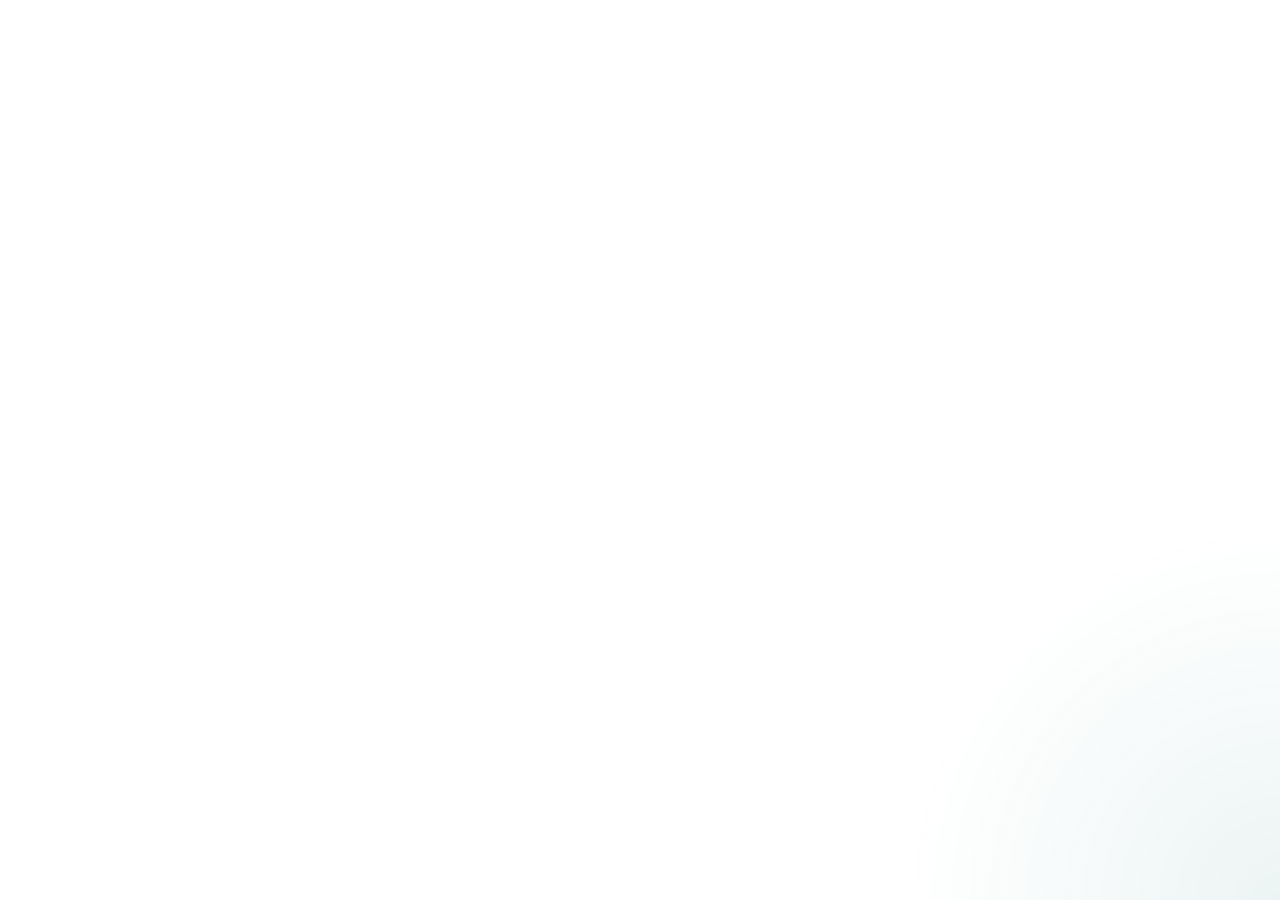
<file: frontend/src/index.html>
<!doctype html>
<html lang="en">
<head>
  <meta charset="UTF-8" />
  <meta name="viewport" content="width=device-width, initial-scale=1.0" />
  <title>PCPP Frontend</title>
  <link rel="stylesheet" href="./styles.css?v=20260508b" />
</head>
<body>
  <div id="root"></div>
  <script type="module" src="./app.js?v=20260508b"></script>
</body>
</html>
</file>
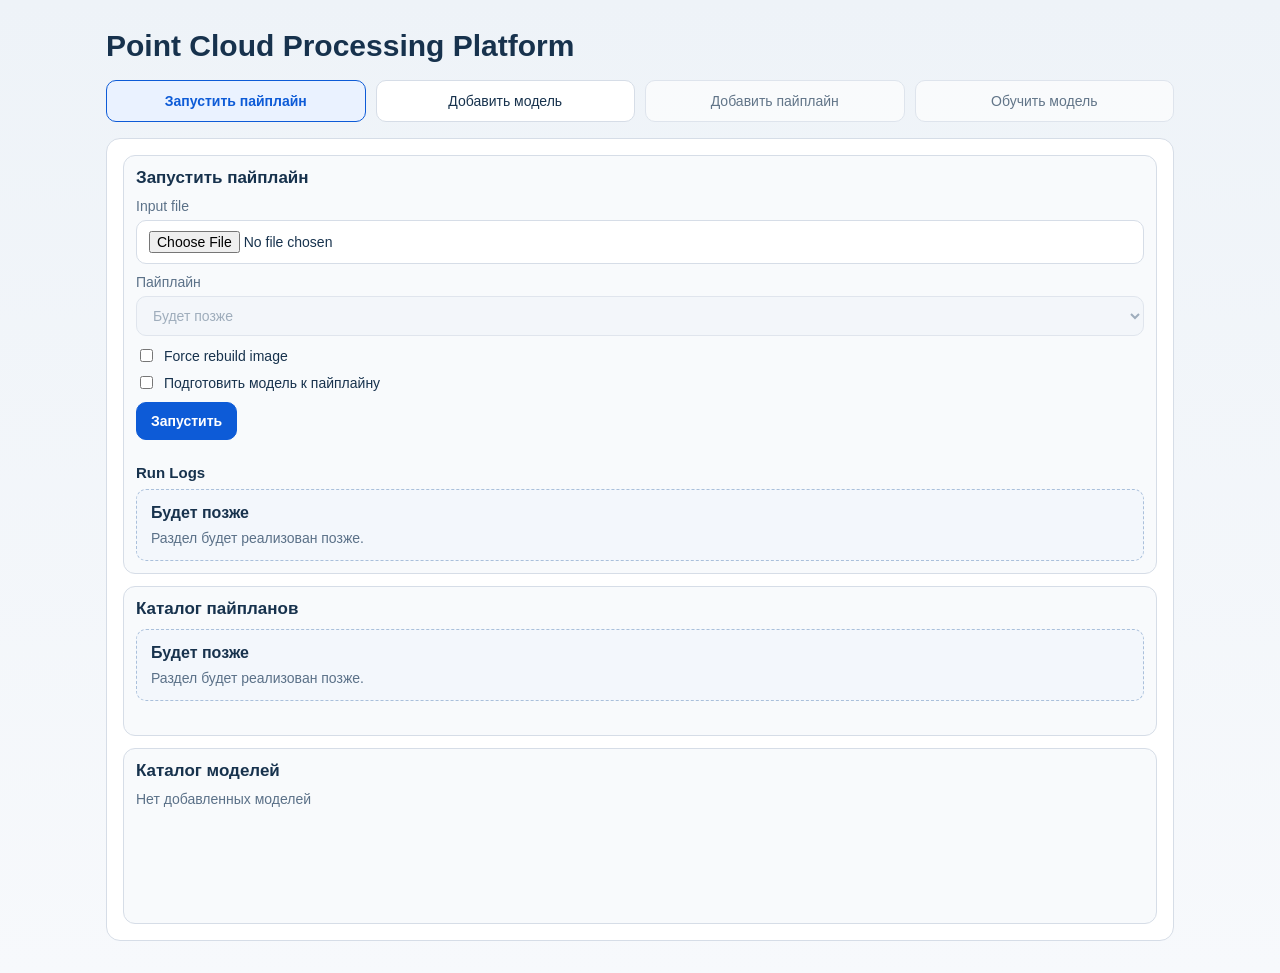
<file: PCPP_new/frontend/index.html>
<!doctype html>
<html lang="ru">
  <head>
    <meta charset="UTF-8" />
    <meta name="viewport" content="width=device-width, initial-scale=1.0" />
    <title>PCPP</title>
    <link rel="stylesheet" href="./src/styles/main.css" />
  </head>
  <body>
    <div id="app"></div>
    <script type="module" src="./src/main.js"></script>
  </body>
  </html>
</file>
<file: frontend/src/styles.css>
:root {
  --bg: #eef3f6;
  --bg-accent: radial-gradient(circle at top left, rgba(195, 65, 12, 0.12), transparent 28%), linear-gradient(180deg, #f6f8fb 0%, #eaf0f5 100%);
  --surface: rgba(255, 255, 255, 0.86);
  --surface-strong: #ffffff;
  --surface-soft: #f7fafc;
  --text: #152230;
  --muted: #5e7084;
  --border: #d6dfe8;
  --border-strong: #b5c3d1;
  --accent: #c2410c;
  --accent-soft: #fff1e8;
  --success: #0f766e;
  --warning: #a16207;
  --danger: #b91c1c;
  --shadow: 0 24px 60px rgba(21, 34, 48, 0.08);
  --shadow-soft: 0 12px 32px rgba(21, 34, 48, 0.06);
  --radius-xl: 26px;
  --radius-lg: 18px;
  --radius-md: 14px;
  --radius-sm: 10px;
}

* {
  box-sizing: border-box;
}

body {
  margin: 0;
  padding: 0;
  font-family: "Segoe UI", "Trebuchet MS", sans-serif;
  background: var(--bg-accent);
  color: var(--text);
}

button,
input,
select,
textarea {
  font: inherit;
}

body::before {
  content: "";
  position: fixed;
  inset: 0;
  pointer-events: none;
  z-index: 0;
  background:
    linear-gradient(120deg, rgba(255, 255, 255, 0.48), transparent 45%),
    radial-gradient(circle at bottom right, rgba(15, 118, 110, 0.08), transparent 24%);
}

.container {
  max-width: 1320px;
  margin: 0 auto;
  padding: 32px 24px 48px;
  position: relative;
  z-index: 1;
}

.app-header {
  margin-bottom: 24px;
}

.workspace-shell {
  position: relative;
  padding: 10px 12px 14px;
  border-radius: 36px;
  background:
    radial-gradient(circle at top center, rgba(194, 65, 12, 0.1), transparent 30%),
    linear-gradient(180deg, rgba(255, 255, 255, 0.22), rgba(255, 255, 255, 0.08));
  box-shadow: inset 0 1px 0 rgba(255, 255, 255, 0.32);
}

.eyebrow {
  display: inline-block;
  margin: 0 0 8px;
  color: var(--accent);
  font-size: 0.8rem;
  font-weight: 700;
  letter-spacing: 0.08em;
  text-transform: uppercase;
}

.page-title {
  margin: 0;
  font-size: clamp(2rem, 3vw, 3.3rem);
  line-height: 1;
  letter-spacing: -0.03em;
}

.page-subtitle {
  margin: 10px 0 0;
  max-width: 760px;
  color: var(--muted);
  font-size: 1rem;
  line-height: 1.6;
}

.top-menu {
  display: flex;
  flex-wrap: wrap;
  gap: 10px;
  margin: 0 0 10px;
  padding: 10px;
  background: rgba(255, 255, 255, 0.58);
  border: 1px solid rgba(214, 223, 232, 0.9);
  border-radius: 999px;
  box-shadow: var(--shadow-soft);
}

.view-stage {
  position: relative;
  padding: 8px 0 0;
  border-radius: 28px;
  background: transparent;
}

.menu-button {
  border: 0;
  border-radius: 999px;
  background: transparent;
  color: var(--muted);
  padding: 12px 18px;
  font-weight: 600;
}

.menu-button.active {
  background: var(--text);
  color: #fff;
}

.card {
  background: var(--surface);
  border: 1px solid rgba(214, 223, 232, 0.95);
  border-radius: var(--radius-xl);
  padding: 22px;
  margin-bottom: 16px;
  box-shadow: var(--shadow);
}

h1,
h2,
h3 {
  margin: 0;
}

.muted {
  color: var(--muted);
  font-size: 0.94rem;
}

button {
  padding: 11px 16px;
  border: 1px solid var(--text);
  background: var(--text);
  color: #fff;
  border-radius: 12px;
  cursor: pointer;
  font-weight: 700;
  transition: transform 120ms ease, opacity 120ms ease, background 120ms ease;
}

button:hover:not(:disabled) {
  transform: translateY(-1px);
}

button:disabled {
  opacity: 0.6;
  cursor: not-allowed;
}

.button-secondary {
  background: #fff;
  border-color: var(--border-strong);
  color: var(--text);
}

input,
select {
  width: 100%;
  padding: 12px 14px;
  border: 1px solid var(--border);
  border-radius: 12px;
  margin: 0;
  background: #fff;
  color: var(--text);
}

input:focus,
select:focus {
  outline: none;
  border-color: rgba(194, 65, 12, 0.55);
  box-shadow: 0 0 0 4px rgba(194, 65, 12, 0.12);
}

.grid {
  display: grid;
  grid-template-columns: repeat(auto-fit, minmax(240px, 1fr));
  gap: 12px;
}

.training-shell {
  display: grid;
  grid-template-columns: minmax(0, 1.5fr) minmax(320px, 0.9fr);
  gap: 18px;
  align-items: start;
}

.training-main,
.training-side {
  display: flex;
  flex-direction: column;
  gap: 16px;
}

.section-card {
  background: var(--surface-strong);
  border: 1px solid var(--border);
  border-radius: var(--radius-lg);
  padding: 18px;
  box-shadow: var(--shadow-soft);
}

.section-card__header {
  display: flex;
  justify-content: space-between;
  gap: 16px;
  margin-bottom: 14px;
  align-items: flex-start;
}

.section-card__title {
  font-size: 1.05rem;
  letter-spacing: -0.02em;
}

.section-card__subtitle {
  margin: 6px 0 0;
  color: var(--muted);
  font-size: 0.9rem;
  line-height: 1.5;
}

.section-card__actions {
  display: flex;
  align-items: center;
  gap: 8px;
}

.field {
  display: flex;
  flex-direction: column;
  gap: 8px;
  margin-bottom: 14px;
}

.field--compact {
  margin-bottom: 0;
}

.field__label {
  font-size: 0.92rem;
  font-weight: 700;
}

.field__hint {
  color: var(--muted);
  font-size: 0.84rem;
  line-height: 1.5;
}

.inline-hint {
  margin: 0;
  padding: 10px 12px;
  border-radius: 12px;
  background: #f5f8fb;
  color: var(--muted);
  line-height: 1.5;
}

.inline-hint--warning {
  background: #fff8e8;
  color: var(--warning);
}

.inline-hint--error {
  background: #fef2f2;
  color: var(--danger);
}

.status-badge {
  display: inline-flex;
  align-items: center;
  border-radius: 999px;
  padding: 6px 10px;
  font-size: 0.8rem;
  font-weight: 700;
  white-space: nowrap;
}

.status-badge--neutral {
  background: #edf2f7;
  color: #506274;
}

.status-badge--success {
  background: #e7f7f5;
  color: var(--success);
}

.status-badge--warning {
  background: #fff3db;
  color: var(--warning);
}

.status-badge--danger {
  background: #fdecec;
  color: var(--danger);
}

.action-bar {
  display: flex;
  flex-wrap: wrap;
  gap: 10px;
  margin-top: 8px;
}

.stats-grid {
  display: grid;
  grid-template-columns: repeat(2, minmax(0, 1fr));
  gap: 10px;
}

.stat-tile {
  padding: 14px;
  border-radius: 14px;
  background: var(--surface-soft);
  border: 1px solid var(--border);
}

.stat-tile__label {
  display: block;
  color: var(--muted);
  font-size: 0.8rem;
  margin-bottom: 6px;
}

.stat-tile__value {
  font-size: 1.2rem;
  font-weight: 700;
}

.checkbox-line {
  display: flex;
  align-items: center;
  gap: 10px;
  font-weight: 700;
}

.checkbox-line input {
  width: auto;
}

.toggle-row {
  display: flex;
  align-items: center;
  justify-content: space-between;
  gap: 16px;
  margin: 10px 0 4px;
  padding: 12px 14px;
  border-radius: 14px;
  background: rgba(255, 255, 255, 0.72);
  border: 1px solid var(--border);
}

.toggle-row__hint {
  color: var(--muted);
  font-size: 0.84rem;
  line-height: 1.45;
  text-align: right;
}

.toggle-card {
  margin: 10px 0 4px;
  padding: 14px 16px;
  border-radius: 16px;
  background: linear-gradient(180deg, rgba(255, 255, 255, 0.92), rgba(247, 250, 252, 0.82));
  border: 1px solid var(--border);
  box-shadow: inset 0 1px 0 rgba(255, 255, 255, 0.7);
}

.toggle-card__label {
  align-items: flex-start;
}

.toggle-card__copy {
  display: flex;
  flex-direction: column;
  gap: 4px;
}

.toggle-card__title {
  display: block;
  color: var(--text);
  font-weight: 700;
}

.toggle-card__hint {
  display: block;
  color: var(--muted);
  font-size: 0.84rem;
  line-height: 1.45;
  font-weight: 400;
}

.split-grid {
  display: grid;
  grid-template-columns: repeat(3, minmax(0, 1fr));
  gap: 10px;
}

.metric-picker-grid {
  display: grid;
  grid-template-columns: repeat(2, minmax(0, 1fr));
  gap: 10px;
  margin-bottom: 12px;
}

.collapsible {
  border: 1px solid var(--border);
  border-radius: 14px;
  background: #fbfdfe;
}

.collapsible__summary {
  list-style: none;
  cursor: pointer;
  padding: 14px 16px;
}

.collapsible__summary::-webkit-details-marker {
  display: none;
}

.collapsible__title {
  display: block;
  font-weight: 700;
}

.collapsible__subtitle {
  display: block;
  margin-top: 4px;
  color: var(--muted);
  font-size: 0.84rem;
}

.collapsible__body {
  padding: 0 16px 16px;
}

.weights-box {
  margin: 0;
  white-space: pre-wrap;
  word-break: break-word;
  background: var(--surface-soft);
  border: 1px solid var(--border);
  border-radius: 14px;
  padding: 12px;
  color: var(--muted);
}

.status-stack {
  display: flex;
  flex-wrap: wrap;
  gap: 10px;
}

.step-stack {
  display: grid;
  gap: 16px;
}

.editor-shell .training-shell__main,
.editor-shell .training-shell__side {
  display: grid;
  gap: 16px;
}

@media (max-width: 1040px) {
  .training-shell {
    grid-template-columns: 1fr;
  }
}

@media (max-width: 720px) {
  .container {
    padding: 20px 14px 40px;
  }

  .card {
    padding: 16px;
    border-radius: 20px;
  }

  .top-menu {
    border-radius: 20px;
  }

  .workspace-shell {
    border-radius: 24px;
    padding: 8px 8px 12px;
  }

  .view-stage {
    border-radius: 20px;
    padding-top: 6px;
  }

  .split-grid,
  .metric-picker-grid,
  .stats-grid {
    grid-template-columns: 1fr;
  }

  .toggle-row {
    flex-direction: column;
    align-items: flex-start;
  }

  .toggle-row__hint {
    text-align: left;
  }
}
</file>
<file: PCPP_new/frontend/src/styles/main.css>
:root {
  color-scheme: light;
  --bg: #f2f5f9;
  --surface: #ffffff;
  --surface-muted: #f8fafc;
  --border: #d6dde7;
  --text: #17324d;
  --text-muted: #5b7188;
  --brand: #0d5bd7;
  --brand-soft: #eaf2ff;
}

* {
  box-sizing: border-box;
}

body {
  margin: 0;
  font-family: "Segoe UI", Tahoma, sans-serif;
  background: linear-gradient(180deg, #eef3f8 0%, #f7f9fc 100%);
  color: var(--text);
}

.app-shell {
  max-width: 1100px;
  margin: 0 auto;
  padding: 28px 16px 32px;
}

.app-shell__header {
  margin-bottom: 16px;
}

.app-shell__title {
  margin: 0;
  font-size: 30px;
  line-height: 1.2;
}

.app-shell__subtitle {
  margin: 8px 0 0;
  color: var(--text-muted);
}

.screen-tabs {
  display: grid;
  grid-template-columns: repeat(4, minmax(140px, 1fr));
  gap: 10px;
  margin-bottom: 16px;
}

.screen-tabs__button {
  padding: 12px 10px;
  border: 1px solid var(--border);
  border-radius: 10px;
  background: var(--surface);
  color: var(--text);
  cursor: pointer;
  font-size: 14px;
}

.screen-tabs__button[data-active="true"] {
  border-color: var(--brand);
  background: var(--brand-soft);
  color: var(--brand);
  font-weight: 600;
}

.screen-tabs__button:disabled {
  cursor: not-allowed;
  opacity: 0.65;
}

.app-shell__content {
  background: var(--surface);
  border: 1px solid var(--border);
  border-radius: 14px;
  padding: 16px;
}

.screen__title {
  margin: 0 0 14px;
}

.cards-grid {
  display: grid;
  grid-template-columns: repeat(auto-fit, minmax(300px, 1fr));
  gap: 12px;
  align-items: start;
}

.feature-card {
  border: 1px solid var(--border);
  border-radius: 12px;
  background: var(--surface-muted);
  padding: 12px;
  min-height: 150px;
}

.feature-card__title {
  margin: 0 0 10px;
  font-size: 17px;
}

.feature-card--wide {
  grid-column: 1 / -1;
}

.pipeline-form {
  display: grid;
  gap: 10px;
}

.form-field {
  display: grid;
  gap: 6px;
}

.form-field__label {
  font-size: 14px;
  color: var(--text-muted);
}

.field-label-row {
  display: inline-flex;
  align-items: center;
  gap: 6px;
}

.ui-input {
  width: 100%;
  border: 1px solid var(--border);
  border-radius: 10px;
  background: #fff;
  padding: 10px 12px;
  color: var(--text);
  font-size: 14px;
}

.ui-textarea {
  min-height: 92px;
  resize: vertical;
}

.ui-input:disabled {
  background: #f1f5fa;
  color: #7a8da1;
}

.checkbox-list {
  display: grid;
  gap: 8px;
}

.checkbox-line {
  display: flex;
  align-items: center;
  gap: 8px;
  font-size: 14px;
}

.ui-button {
  width: fit-content;
  border: 1px solid var(--brand);
  background: var(--brand);
  color: #fff;
  border-radius: 10px;
  padding: 10px 14px;
  font-size: 14px;
  font-weight: 600;
  cursor: pointer;
}

.ui-button:hover {
  filter: brightness(0.97);
}

.ui-button--secondary {
  background: #0f766e;
  border-color: #0f766e;
}

.ui-button--ghost {
  background: #fff;
  color: var(--brand);
  border-color: var(--border);
}

.button-row {
  display: flex;
  gap: 10px;
  flex-wrap: wrap;
}

.button-with-help {
  display: inline-flex;
  align-items: center;
  gap: 6px;
}

.subsection-title {
  margin: 6px 0 0;
  font-size: 15px;
}

.stages-wrap {
  border: 1px solid var(--border);
  border-radius: 10px;
  background: #fff;
  padding: 10px;
  display: grid;
  gap: 8px;
}

.stages-wrap__header {
  display: inline-flex;
  align-items: center;
  gap: 6px;
}

.stages-grid {
  display: flex;
  border: 1px solid var(--border);
  border-radius: 12px;
  overflow: hidden;
  background: #f3f6fa;
}

.stage-cell {
  flex: 1 1 0;
  padding: 8px;
  font-size: 13px;
  text-transform: lowercase;
  text-align: center;
  background: transparent;
  color: #4b647f;
  border-right: 1px solid var(--border);
}

.stage-cell:last-child {
  border-right: none;
}

.stage-cell[data-status="running"] {
  background: #e8f1ff;
  color: #0d5bd7;
}

.stage-cell[data-status="success"] {
  background: #eaf9ef;
  color: #198754;
}

.stage-cell[data-status="failed"] {
  background: #fff0f0;
  color: #dc3545;
}

.stage-cell[data-status="running"],
.stage-cell[data-status="success"],
.stage-cell[data-status="failed"] {
  border-right: 1px solid var(--border);
}

.stage-cell:last-child[data-status="running"],
.stage-cell:last-child[data-status="success"],
.stage-cell:last-child[data-status="failed"] {
  border-right: none;
}

.help-icon {
  position: relative;
  display: inline-flex;
  align-items: center;
}

.help-icon__badge {
  width: 16px;
  height: 16px;
  border-radius: 50%;
  border: 1px solid #98adc4;
  color: #4f6e8f;
  font-size: 11px;
  line-height: 14px;
  text-align: center;
  cursor: help;
  background: #f4f8ff;
}

.help-icon__tooltip {
  position: absolute;
  top: 22px;
  left: 0;
  z-index: 12;
  min-width: 220px;
  max-width: 320px;
  padding: 8px 10px;
  border-radius: 8px;
  border: 1px solid #aec2dc;
  background: #ffffff;
  color: #17324d;
  font-size: 12px;
  line-height: 1.35;
  box-shadow: 0 8px 24px rgba(23, 50, 77, 0.12);
  opacity: 0;
  visibility: hidden;
  transform: translateY(-3px);
  transition: opacity 0.14s ease, transform 0.14s ease, visibility 0.14s ease;
}

.help-icon:hover .help-icon__tooltip,
.help-icon:focus-within .help-icon__tooltip {
  opacity: 1;
  visibility: visible;
  transform: translateY(0);
}

.pipeline-form__note {
  margin: 0;
  color: var(--text-muted);
  font-size: 13px;
}

.run-logs {
  margin-top: 14px;
}

.run-logs__title {
  margin: 0 0 8px;
  font-size: 15px;
}

.run-logs__placeholder {
  margin-top: 0;
  white-space: pre-wrap;
  max-height: 220px;
  overflow: auto;
}

.model-onboarding-content {
  margin-top: 12px;
}

.inner-tabs {
  display: flex;
  gap: 8px;
  flex-wrap: wrap;
}

.inner-tabs__button {
  border: 1px solid var(--border);
  border-radius: 10px;
  background: var(--surface);
  color: var(--text);
  padding: 10px 12px;
  font-size: 14px;
  cursor: pointer;
}

.inner-tabs__button[data-active="true"] {
  border-color: var(--brand);
  background: var(--brand-soft);
  color: var(--brand);
  font-weight: 600;
}

.coming-soon {
  border: 1px dashed #aac0db;
  border-radius: 10px;
  background: #f3f7fc;
  padding: 14px;
}

.coming-soon__title {
  margin: 0;
  font-weight: 600;
}

.coming-soon__hint {
  margin: 8px 0 0;
  color: var(--text-muted);
  font-size: 14px;
}

.model-catalog {
  min-height: 120px;
}

.model-catalog__list {
  display: grid;
  gap: 10px;
}

.model-catalog__item {
  border: 1px solid var(--border);
  border-radius: 10px;
  background: #fff;
  padding: 12px;
}

.model-catalog__model-id {
  margin: 0 0 6px;
  font-size: 15px;
}

.model-catalog__task-type,
.model-catalog__message {
  margin: 0;
  color: var(--text-muted);
  font-size: 14px;
}

@media (max-width: 860px) {
  .screen-tabs {
    grid-template-columns: 1fr 1fr;
  }

  .feature-card--wide {
    grid-column: auto;
  }
}
</file>
